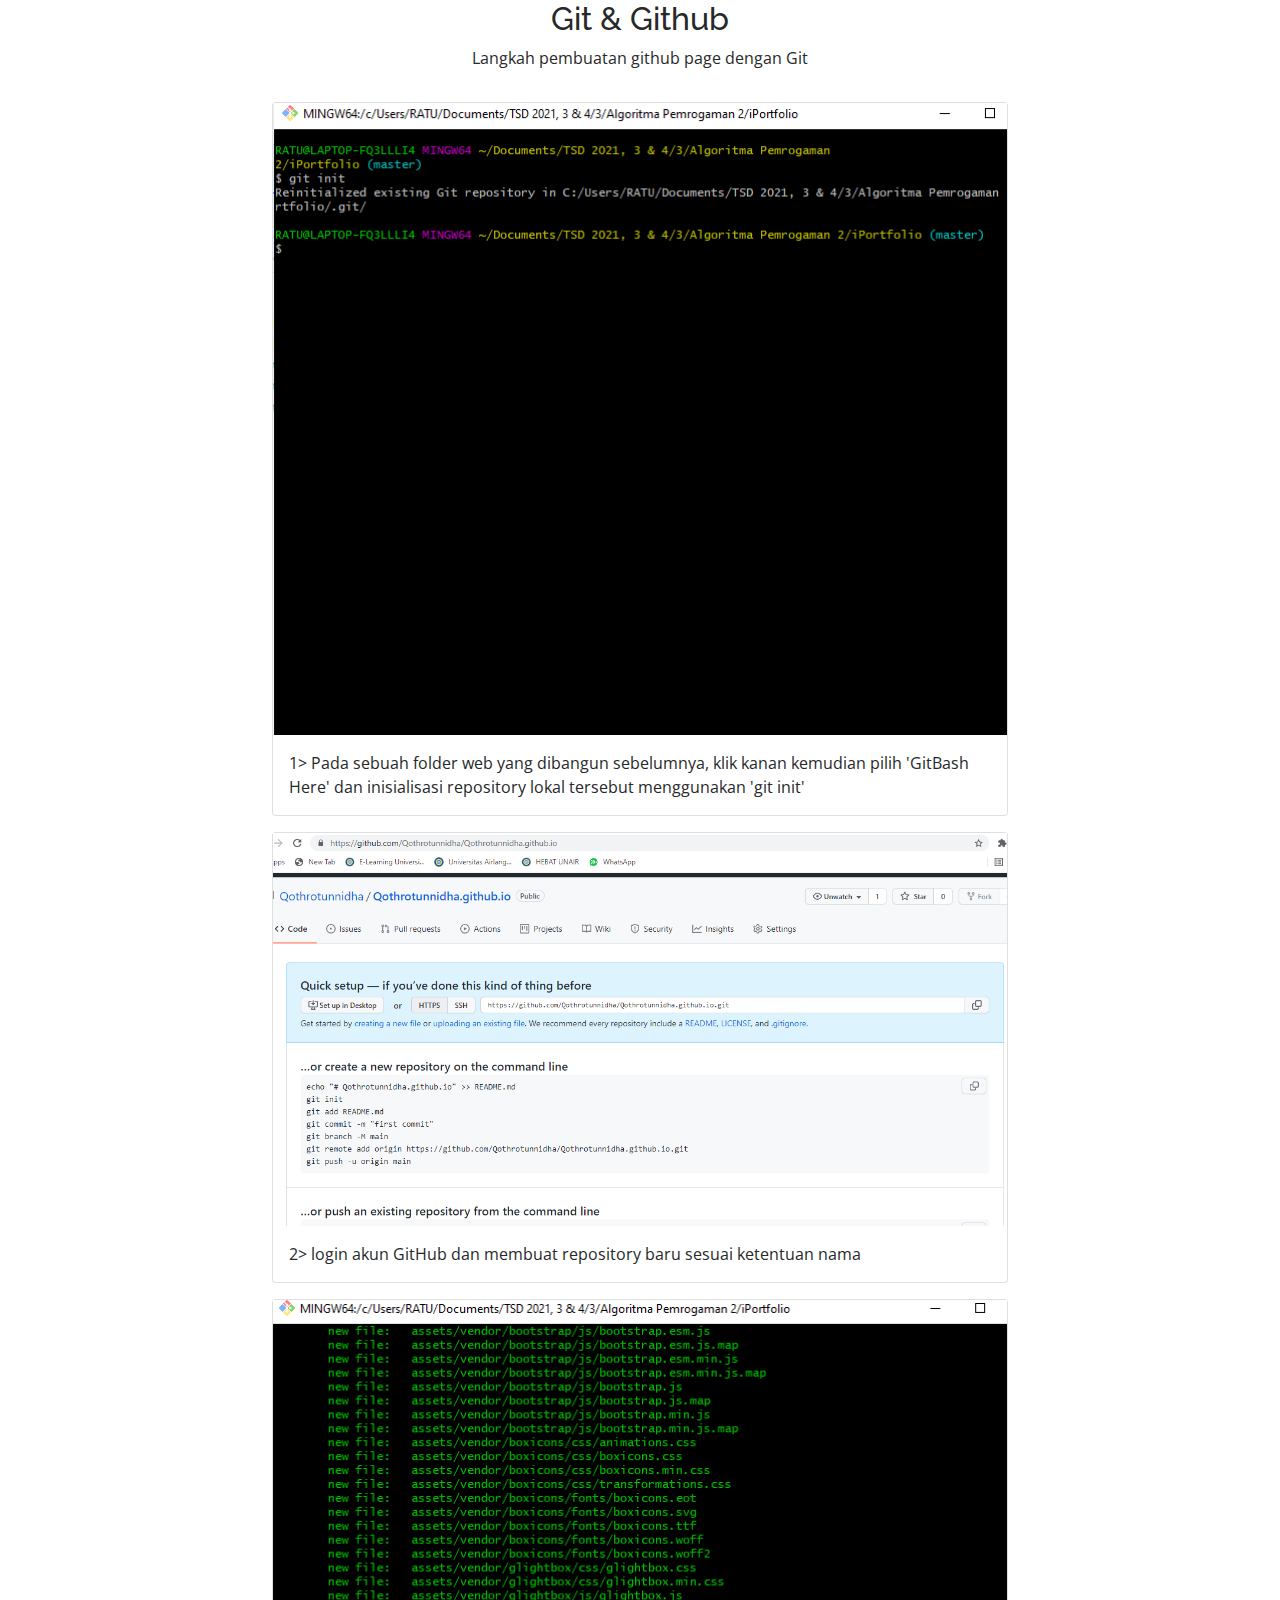
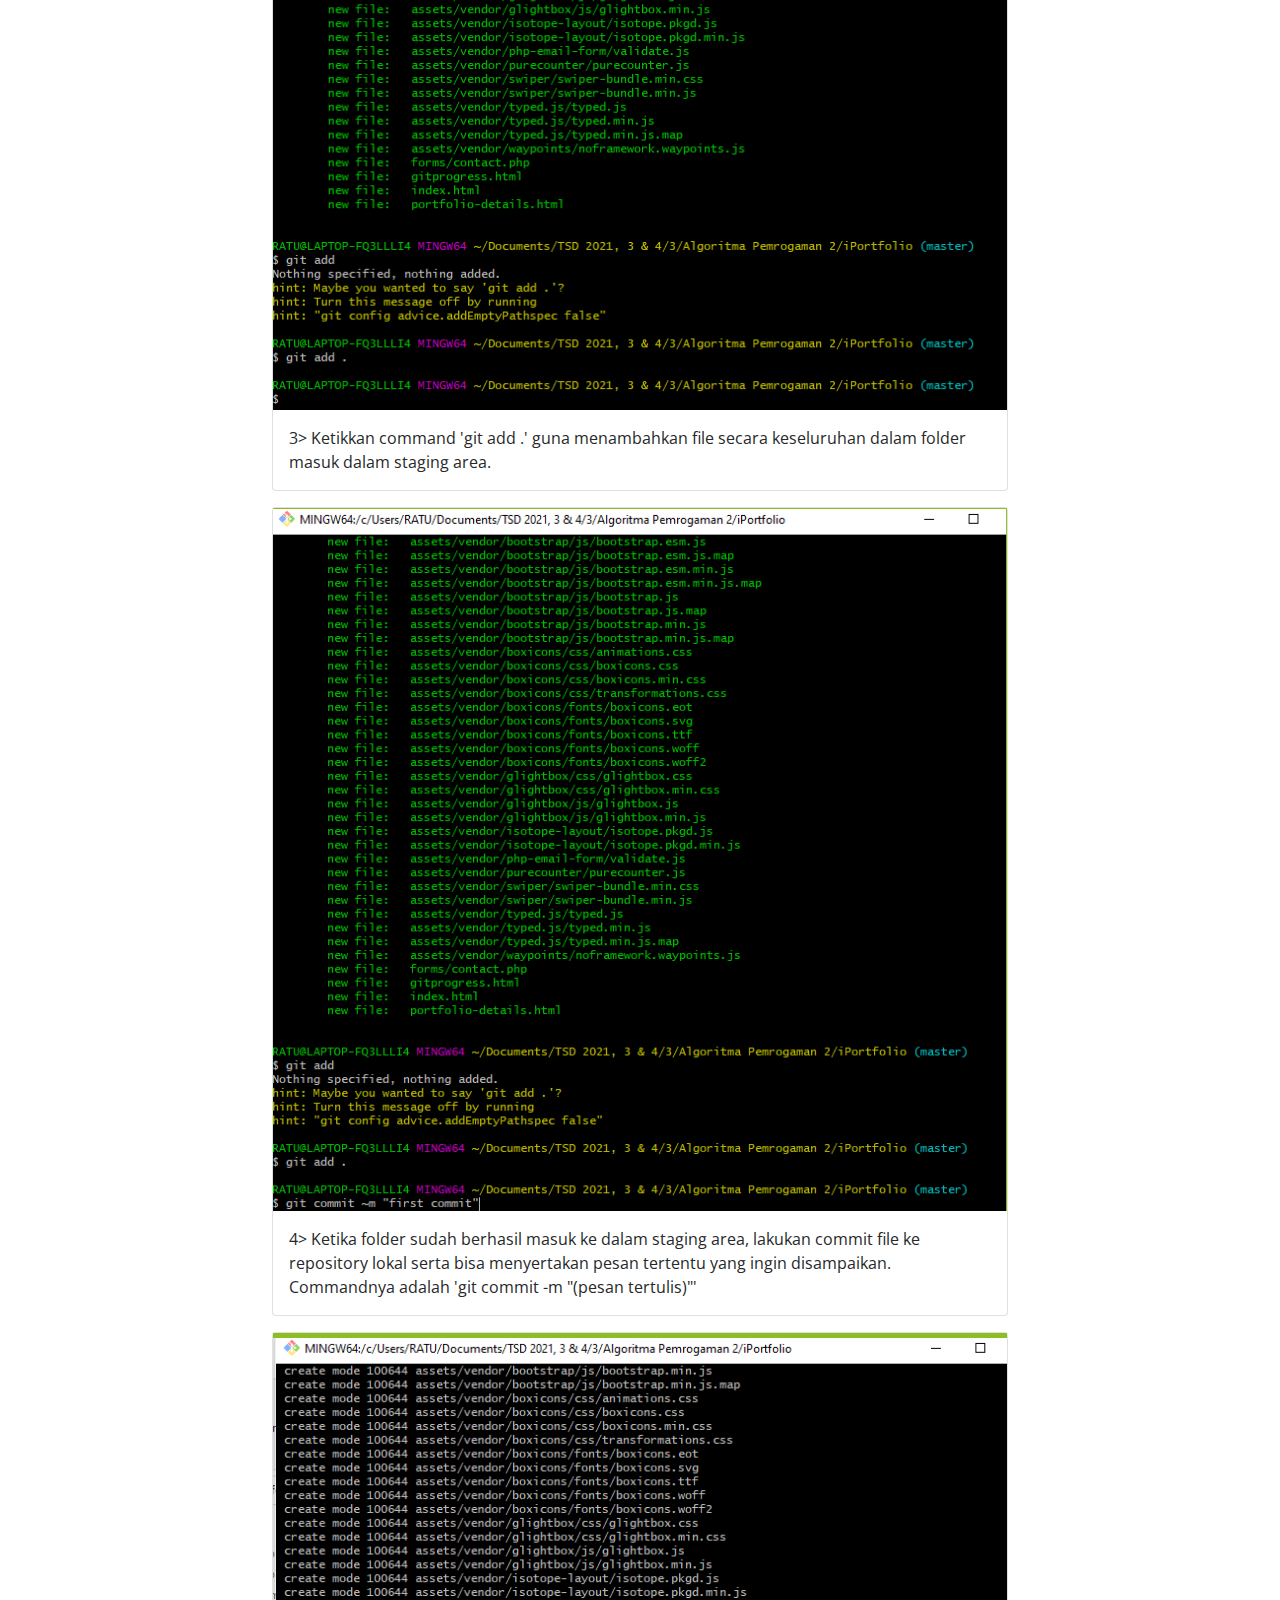
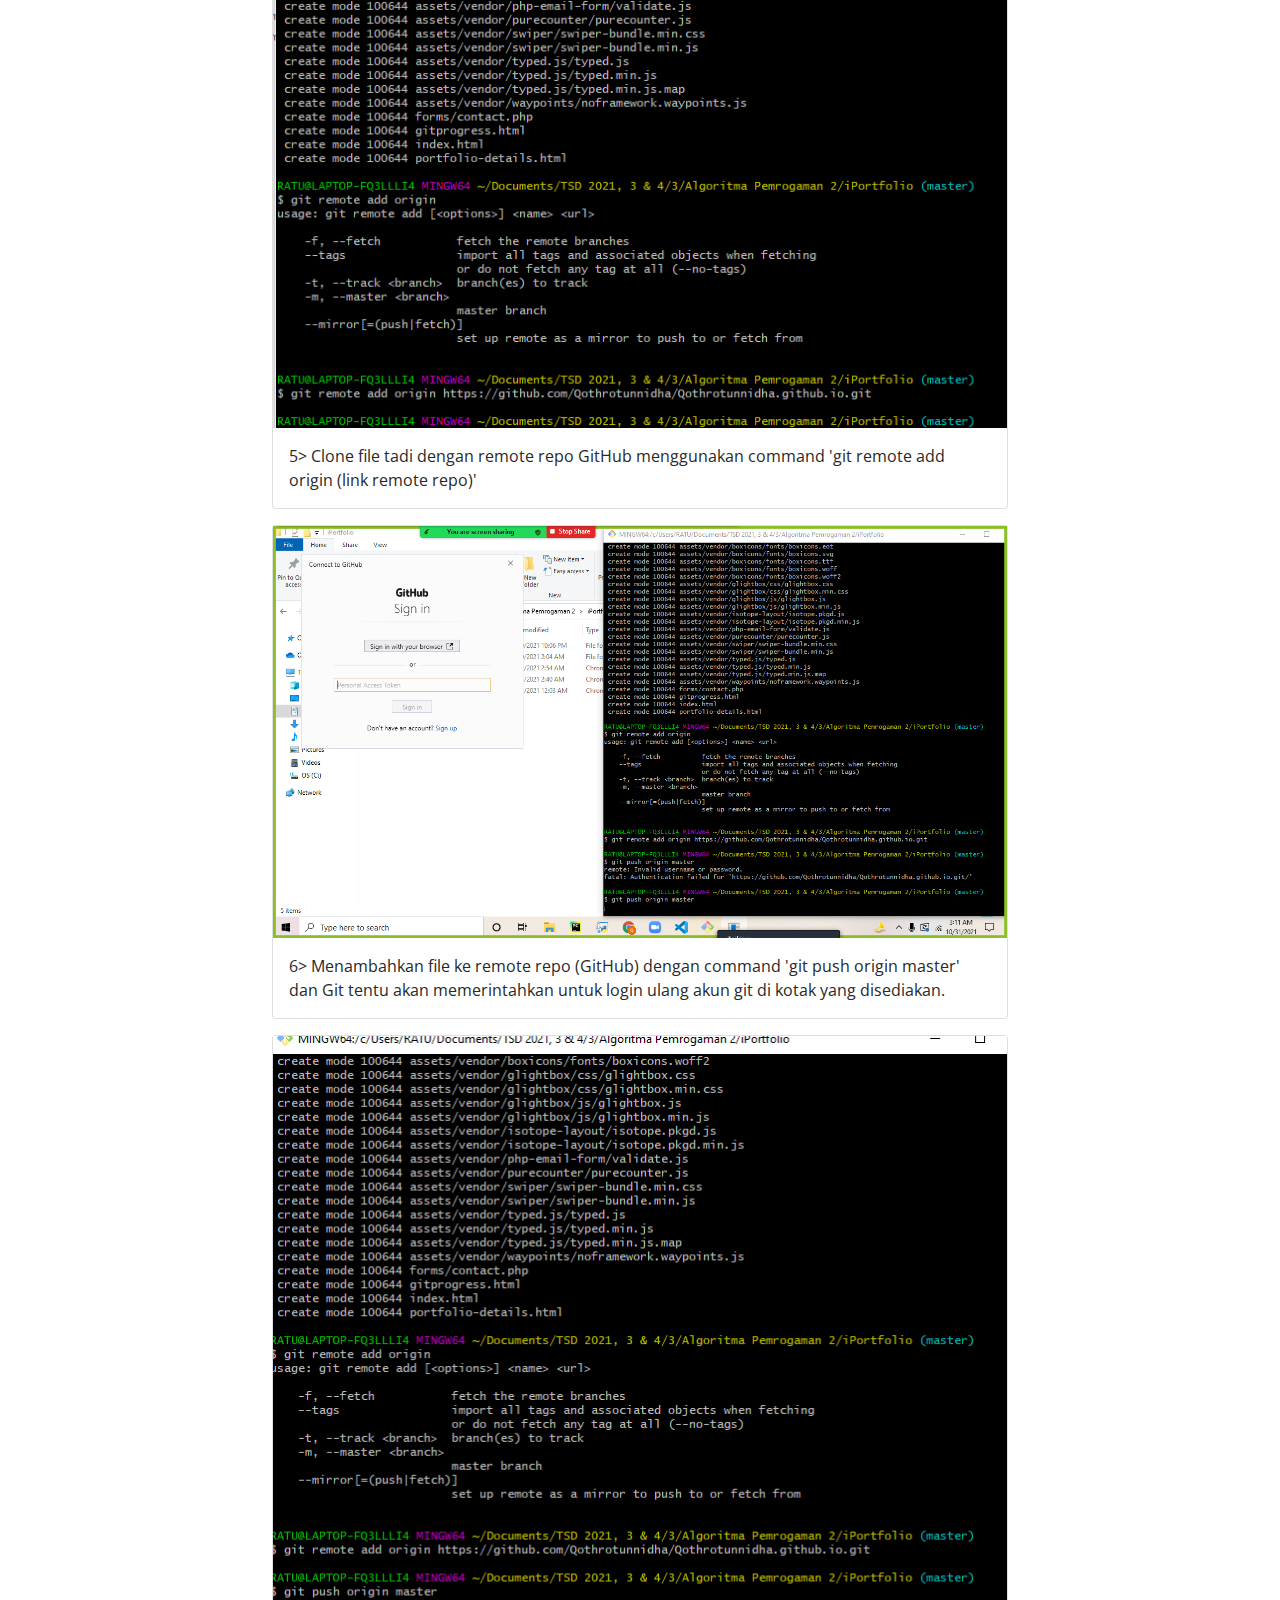
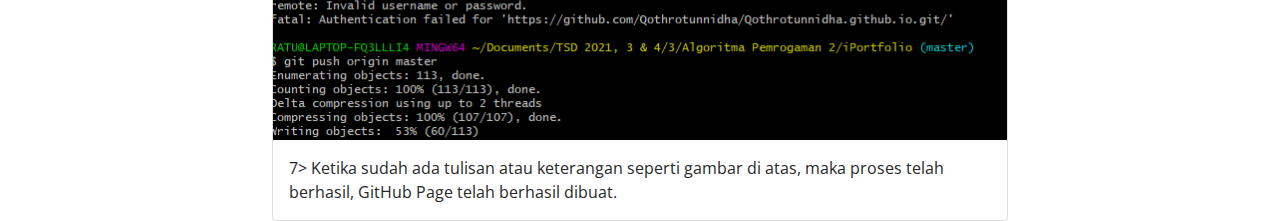
<file: gitprogress.html>
<!DOCTYPE html>
<html lang="en">

<head>
  <meta charset="utf-8">
  <meta content="width=device-width, initial-scale=1.0" name="viewport">

  <title>How to Make GitHub Page</title>
  <meta content="" name="description">
  <meta content="" name="keywords">
  
  <!-- Google Fonts -->
  <link href="https://fonts.googleapis.com/css?family=Open+Sans:300,300i,400,400i,600,600i,700,700i|Raleway:300,300i,400,400i,500,500i,600,600i,700,700i|Poppins:300,300i,400,400i,500,500i,600,600i,700,700i" rel="stylesheet">

  <!-- Vendor CSS Files -->
  <link href="assets/vendor/aos/aos.css" rel="stylesheet">
  <link href="assets/vendor/bootstrap/css/bootstrap.min.css" rel="stylesheet">
  <link href="assets/vendor/bootstrap-icons/bootstrap-icons.css" rel="stylesheet">
  <link href="assets/vendor/boxicons/css/boxicons.min.css" rel="stylesheet">
  <link href="assets/vendor/glightbox/css/glightbox.min.css" rel="stylesheet">
  <link href="assets/vendor/swiper/swiper-bundle.min.css" rel="stylesheet">

  <!-- Template Main CSS File -->
  <link href="assets/css/style.css" rel="stylesheet">

  <!-- =======================================================
  ======================================================== -->
</head>

<body>
    <div class="container">
        <div class="row text-center">
          <div class="col">
            <h2>Git & Github</h2>
            <p>Langkah pembuatan github page dengan Git</p>
          </div>
        </div>
        <div class="row justify-content-center">
          <div class="col-md-8 mb-7">
            <div class="card mt-3">
              <img src="assets/img/tutorialgit/1.png" alt="Langkah 1 Git Init"/>
              <div class="card-body">
                <p class="card-text">1>  Pada sebuah folder web yang dibangun sebelumnya, klik kanan kemudian pilih 'GitBash Here' dan inisialisasi repository lokal tersebut menggunakan 'git init'</p>
              </div>
            </div>

            <div class="card mt-3">
              <img src="assets/img/tutorialgit/2.png" alt="Langkah 2 Git Init"/>
              <div class="card-body">
                <p class="card-text">2>  login akun GitHub dan membuat repository baru sesuai ketentuan nama</p>
              </div>
            </div>

            <div class="card mt-3">
              <img src="assets/img/tutorialgit/3.png" alt="Langkah 3 Git Init"/>
              <div class="card-body">
                <p class="card-text">3>  Ketikkan command 'git add .' guna menambahkan file secara keseluruhan dalam folder masuk dalam staging area.</p>
              </div>
            </div>

            <div class="card mt-3">
              <img src="assets/img/tutorialgit/4.png" alt="Langkah 4 Git Init"/>
              <div class="card-body">
                <p class="card-text">4>  Ketika folder sudah berhasil masuk ke dalam staging area, lakukan commit file ke repository lokal serta bisa menyertakan pesan tertentu yang ingin disampaikan. Commandnya adalah 'git commit -m "(pesan tertulis)"'</p>
              </div>
            </div>

            <div class="card mt-3">
              <img src="assets/img/tutorialgit/5.png" alt="Langkah 5 Git Init"/>
              <div class="card-body">
                <p class="card-text">5>  Clone file tadi dengan remote repo GitHub menggunakan command 'git remote add origin (link remote repo)'</p>
              </div>
            </div>

            <div class="card mt-3">
              <img src="assets/img/tutorialgit/6.png" alt="Langkah 6 Git Init"/>
              <div class="card-body">
                <p class="card-text">6>  Menambahkan file ke remote repo (GitHub) dengan command 'git push origin master' dan Git tentu akan memerintahkan untuk login ulang akun git di kotak yang disediakan.</p>
              </div>
            </div>

            <div class="card mt-3">
              <img src="assets/img/tutorialgit/7.png" alt="Langkah 7 Git Init"/>
              <div class="card-body">
                <p class="card-text">7>  Ketika sudah ada tulisan atau keterangan seperti gambar di atas, maka proses telah berhasil, GitHub Page telah berhasil dibuat.</p>
              </div>
            </div>
        </div>
    </div>
</body>
</file>
<file: assets/css/style.css>
/*--------------------------------------------------------------
# General
--------------------------------------------------------------*/
body {
  font-family: "Open Sans", sans-serif;
  color: #272829;
}

a {
  color: #dd14b1;
  text-decoration: none;
}

a:hover {
  color: #ed3774;
  text-decoration: none;
}

h1, h2, h3, h4, h5, h6 {
  font-family: "Raleway", sans-serif;
}

/*--------------------------------------------------------------
# Back to top button
--------------------------------------------------------------*/
.back-to-top {
  position: fixed;
  visibility: hidden;
  opacity: 0;
  right: 15px;
  bottom: 15px;
  z-index: 996;
  background: #f127d0;
  width: 40px;
  height: 40px;
  border-radius: 50px;
  transition: all 0.4s;
}
.back-to-top i {
  font-size: 28px;
  color: rgb(247, 244, 244);
  line-height: 0;
}
.back-to-top:hover {
  background: #0b0069;
  color: rgb(250, 245, 245);
}
.back-to-top.active {
  visibility: visible;
  opacity: 1;
}

/*--------------------------------------------------------------
# Header
--------------------------------------------------------------*/
#header {
  position: fixed;
  top: 0;
  left: 0;
  bottom: 0;
  width: 300px;
  transition: all ease-in-out 0.5s;
  z-index: 9997;
  transition: all 0.5s;
  padding: 0 15px;
  background: #97d4f7;
  overflow-y: auto;
}
#header .profile img {
  margin: 15px auto;
  display: block;
  width: 120px;
  border: 8px solid #f127d0;
}
#header .profile h1 {
  font-size: 24px;
  margin: 0;
  padding: 0;
  font-weight: 600;
  -moz-text-align-last: center;
  text-align-last: center;
  font-family: "Poppins", sans-serif;
}
#header .profile h1 a, #header .profile h1 a:hover {
  color: rgb(255, 255, 255);
  text-decoration: none;
}
#header .profile .social-links a {
  font-size: 18px;
  display: inline-block;
  background: #f127d0;
  color: #fff;
  line-height: 1;
  padding: 8px 0;
  margin-right: 4px;
  border-radius: 50%;
  text-align: center;
  width: 36px;
  height: 36px;
  transition: 0.3s;
}
#header .profile .social-links a:hover {
  background: #0b0069;
  color: rgb(250, 248, 248);
  text-decoration: none;
}

#main {
  margin-left: 500px;
}

@media (max-width: 1199px) {
  #header {
    left: -300px;
  }

  #main {
    margin-left: 0;
  }
}
/*--------------------------------------------------------------
# Navigation Menu
--------------------------------------------------------------*/
/* Desktop Navigation */
.nav-menu {
  padding: 50px 0 0 0;
}
.nav-menu * {
  margin: 0;
  padding: 0;
  list-style: none;
}
.nav-menu > ul > li {
  position: relative;
  white-space: nowrap;
}
.nav-menu a, .nav-menu a:focus {
  display: flex;
  align-items: center;
  color: #fdfcfd;
  padding: 12px 15px;
  margin-bottom: 8px;
  transition: 0.3s;
  font-size: 15px;
}
.nav-menu a i, .nav-menu a:focus i {
  font-size: 24px;
  padding-right: 8px;
  color: #f127d0;
}
.nav-menu a:hover, .nav-menu .active, .nav-menu .active:focus, .nav-menu li:hover > a {
  text-decoration: none;
  color: #fff;
}
.nav-menu a:hover i, .nav-menu .active i, .nav-menu .active:focus i, .nav-menu li:hover > a i {
  color: #0b0069;
}

/* Mobile Navigation */
.mobile-nav-toggle {
  position: fixed;
  right: 15px;
  top: 15px;
  z-index: 9998;
  border: 0;
  font-size: 24px;
  transition: all 0.4s;
  outline: none !important;
  background-color: #f127d0;
  color: #eee;
  width: 40px;
  height: 40px;
  display: inline-flex;
  align-items: center;
  justify-content: center;
  line-height: 0;
  border-radius: 50px;
  cursor: pointer;
}

.mobile-nav-active {
  overflow: hidden;
}
.mobile-nav-active #header {
  left: 0;
}

/*--------------------------------------------------------------
# Hero Section
--------------------------------------------------------------*/
#hero {
  width: 100%;
  height: 100vh;
  background: url("../img/bg.jpeg") top right;
  background-size: cover;
}
#hero:before {
  content: "";
  background: rgba(128, 135, 145, 0.3);
  position: absolute;
  bottom: 0;
  top: 0;
  left: 0;
  right: 0;
  z-index: 1;
}
#hero .hero-container {
  position: relative;
  z-index: 2;
  min-width: 300px;
}
#hero h1 {
  margin: 0 0 10px 0;
  font-size: 64px;
  font-weight: 700;
  line-height: 56px;
  color: rgb(253, 253, 252);
}
#hero p {
  color: rgb(246, 247, 245);
  margin-bottom: 50px;
  font-size: 26px;
  font-family: "Poppins", sans-serif;
}
#hero p span {
  color: #fff;
  padding-bottom: 4px;
  letter-spacing: 1px;
  border-bottom: 3px solid #149ddd;
}
@media (min-width: 1024px) {
  #hero {
    background-attachment: fixed;
  }
}
@media (max-width: 768px) {
  #hero h1 {
    font-size: 28px;
    line-height: 36px;
  }
  #hero h2 {
    font-size: 18px;
    line-height: 24px;
    margin-bottom: 30px;
  }
}

/*--------------------------------------------------------------
# Sections General
--------------------------------------------------------------*/
section {
  padding: 60px 0;
  overflow: hidden;
}

.section-bg {
  background: #f5f8fd;
}

.section-title {
  padding-bottom: 30px;
}
.section-title h2 {
  font-size: 32px;
  font-weight: bold;
  margin-bottom: 20px;
  padding-bottom: 20px;
  position: relative;
  color: #0b0069;
}
.section-title h2::after {
  content: "";
  position: absolute;
  display: block;
  width: 50px;
  height: 3px;
  background: #f127d0;
  bottom: 0;
  left: 0;
}
.section-title p {
  margin-bottom: 0;
}

/*--------------------------------------------------------------
# About
--------------------------------------------------------------*/
.about .content h3 {
  font-weight: 700;
  font-size: 26px;
  color: #f127d0;
}
.about .content ul {
  list-style: none;
  padding: 0;
}
.about .content ul li {
  margin-bottom: 20px;
  display: flex;
  align-items: center;
}
.about .content ul strong {
  margin-right: 10px;
  color: #0b0069;
}
.about .content ul i {
  font-size: 16px;
  margin-right: 5px;
  color: #149ddd;
  line-height: 0;
}
.about .content p:last-child {
  margin-bottom: 0;
}

/*--------------------------------------------------------------
# Facts
--------------------------------------------------------------*/
.facts {
  padding-bottom: 30px;
}
.facts .count-box {
  padding: 30px;
  width: 100%;
}
.facts .count-box i {
  display: block;
  font-size: 44px;
  color: #149ddd;
  float: left;
  line-height: 0;
}
.facts .count-box span {
  font-size: 48px;
  line-height: 40px;
  display: block;
  font-weight: 700;
  color: #0b0069;
  margin-left: 60px;
}
.facts .count-box p {
  padding: 15px 0 0 0;
  margin: 0 0 0 60px;
  font-family: "Raleway", sans-serif;
  font-size: 14px;
  color: #f127d0;
}
.facts .count-box a {
  font-weight: 600;
  display: block;
  margin-top: 20px;
  color: #122f57;
  font-size: 15px;
  font-family: "Poppins", sans-serif;
  transition: ease-in-out 0.3s;
}
.facts .count-box a:hover {
  color: #1f5297;
}

/*--------------------------------------------------------------
# Skills
--------------------------------------------------------------*/
.skills .progress {
  height: 60px;
  display: block;
  background: none;
  border-radius: 0;
}


/*--------------------------------------------------------------
# Resume
--------------------------------------------------------------*/
.resume .resume-title {
  font-size: 26px;
  font-weight: 700;
  margin-top: 20px;
  margin-bottom: 20px;
  color: #0b0069;
}
.resume .resume-item {
  padding: 0 0 20px 20px;
  margin-top: -2px;
  border-left: 2px solid #f127d0;
  position: relative;
}
.resume .resume-item h4 {
  line-height: 18px;
  font-size: 18px;
  font-weight: 600;
  text-transform: uppercase;
  font-family: "Poppins", sans-serif;
  color: #149ddd;
  margin-bottom: 10px;
}
.resume .resume-item h5 {
  font-size: 16px;
  background: #e4edf9;
  padding: 5px 15px;
  display: inline-block;
  font-weight: 600;
  margin-bottom: 10px;
}
.resume .resume-item ul {
  padding-left: 20px;
}
.resume .resume-item ul li {
  padding-bottom: 10px;
}
.resume .resume-item:last-child {
  padding-bottom: 0;
}
.resume .resume-item::before {
  content: "";
  position: absolute;
  width: 16px;
  height: 16px;
  border-radius: 50px;
  left: -9px;
  top: 0;
  background: #fff;
  border: 2px solid #f127d0;
}

/*--------------------------------------------------------------
# Portfolio
--------------------------------------------------------------*/
.portfolio .portfolio .section-bg {
  margin-bottom: 30px;
}

.portfolio img {
  padding-bottom: 10px;
  height: 70px;
  width: 100px;
  margin-bottom: 0;
  margin-top: 5;
}
.portfolio img:hover {
  background: #f127d0;
  color: rgb(250, 245, 245);
}
/*--------------------------------------------------------------
# Kontak
--------------------------------------------------------------*/
.contact {
  padding-bottom: 130px;
}
.contact .info {
  padding: 30px;
  background: #fff;
  width: 100%;
  box-shadow: 0 0 24px 0 rgba(0, 0, 0, 0.12);
}
.contact .info i {
  font-size: 20px;
  color: #fafbfc;
  float: left;
  width: 44px;
  height: 44px;
  background: #0b0069;
  display: flex;
  justify-content: center;
  align-items: center;
  border-radius: 50px;
  transition: all 0.3s ease-in-out;
}
.contact .info h4 {
  padding: 0 0 0 60px;
  font-size: 22px;
  font-weight: 600;
  margin-bottom: 5px;
  color: #f127d0;
}
.contact .info p {
  padding: 0 0 10px 60px;
  margin-bottom: 20px;
  font-size: 14px;
  color: #149ddd;
}
.contact .info .email p {
  padding-top: 5px;
}
.contact .info .social-links {
  padding-left: 60px;
}
.contact .info .social-links a {
  font-size: 18px;
  display: inline-block;
  background: #0b0069;
  color: #fff;
  line-height: 1;
  padding: 8px 0;
  border-radius: 50%;
  text-align: center;
  width: 36px;
  height: 36px;
  transition: 0.3s;
  margin-right: 10px;
}
.contact .info .social-links a:hover {
  background: #f127d0;
  color: #fff;
}
.contact .info .email:hover i, .contact .info .address:hover i, .contact .info .phone:hover i {
  background: #f127d0;
  color: #fff;
}
.contact .php-email-form {
  width: 100%;
  padding: 30px;
  background: #fff;
  box-shadow: 0 0 24px 0 rgba(0, 0, 0, 0.12);
}
.contact .php-email-form .form-group {
  padding-bottom: 8px;
}
.contact .php-email-form .validate {
  display: none;
  color: red;
  margin: 0 0 15px 0;
  font-weight: 400;
  font-size: 13px;
}
.contact .php-email-form .error-message {
  display: none;
  color: #fff;
  background: #ed3c0d;
  text-align: left;
  padding: 15px;
  font-weight: 600;
}
.contact .php-email-form .error-message br + br {
  margin-top: 25px;
}
.contact .php-email-form .sent-message {
  display: none;
  color: #fff;
  background: #18d26e;
  text-align: center;
  padding: 15px;
  font-weight: 600;
}
.contact .php-email-form .loading {
  display: none;
  background: #fff;
  text-align: center;
  padding: 15px;
}
.contact .php-email-form .loading:before {
  content: "";
  display: inline-block;
  border-radius: 50%;
  width: 24px;
  height: 24px;
  margin: 0 10px -6px 0;
  border: 3px solid #18d26e;
  border-top-color: #eee;
  -webkit-animation: animate-loading 1s linear infinite;
  animation: animate-loading 1s linear infinite;
}
.contact .php-email-form .form-group {
  margin-bottom: 15px;
}
.contact .php-email-form label {
  padding-bottom: 8px;
}
.contact .php-email-form input, .contact .php-email-form textarea {
  border-radius: 0;
  box-shadow: none;
  font-size: 14px;
}
.contact .php-email-form input {
  height: 44px;
}
.contact .php-email-form textarea {
  padding: 10px 15px;
}
.contact .php-email-form button[type=submit] {
  background: #f127d0;
  border: 0;
  padding: 10px 24px;
  color: #fff;
  transition: 0.4s;
  border-radius: 4px;
}
.contact .php-email-form button[type=submit]:hover {
  background: #0b0069;
}
@-webkit-keyframes animate-loading {
  0% {
    transform: rotate(0deg);
  }
  100% {
    transform: rotate(360deg);
  }
}
@keyframes animate-loading {
  0% {
    transform: rotate(0deg);
  }
  100% {
    transform: rotate(360deg);
  }
}

/*--------------------------------------------------------------
# Breadcrumbs
--------------------------------------------------------------*/
.breadcrumbs {
  padding: 20px 0;
  background: #f9f9f9;
}
.breadcrumbs h2 {
  font-size: 26px;
  font-weight: 300;
}
.breadcrumbs ol {
  display: flex;
  flex-wrap: wrap;
  list-style: none;
  padding: 0;
  margin: 0;
  font-size: 15px;
}
.breadcrumbs ol li + li {
  padding-left: 10px;
}
.breadcrumbs ol li + li::before {
  display: inline-block;
  padding-right: 10px;
  color: #0e2442;
  content: "/";
}
@media (max-width: 768px) {
  .breadcrumbs .d-flex {
    display: block !important;
  }
  .breadcrumbs ol {
    display: block;
  }
  .breadcrumbs ol li {
    display: inline-block;
  }
}

/*--------------------------------------------------------------
# Footer
--------------------------------------------------------------*/
#footer { 
  padding-top:20px;
  padding-left:25px;
  color: #f127d0;
  font-weight: 600;
  font-size: 14px;
  position: fixed;
  left: 0;
  bottom: 0;
  height: 60px;
  width: 300px;
  z-index: 9999;
  background: #0b0069;

}
</file>
